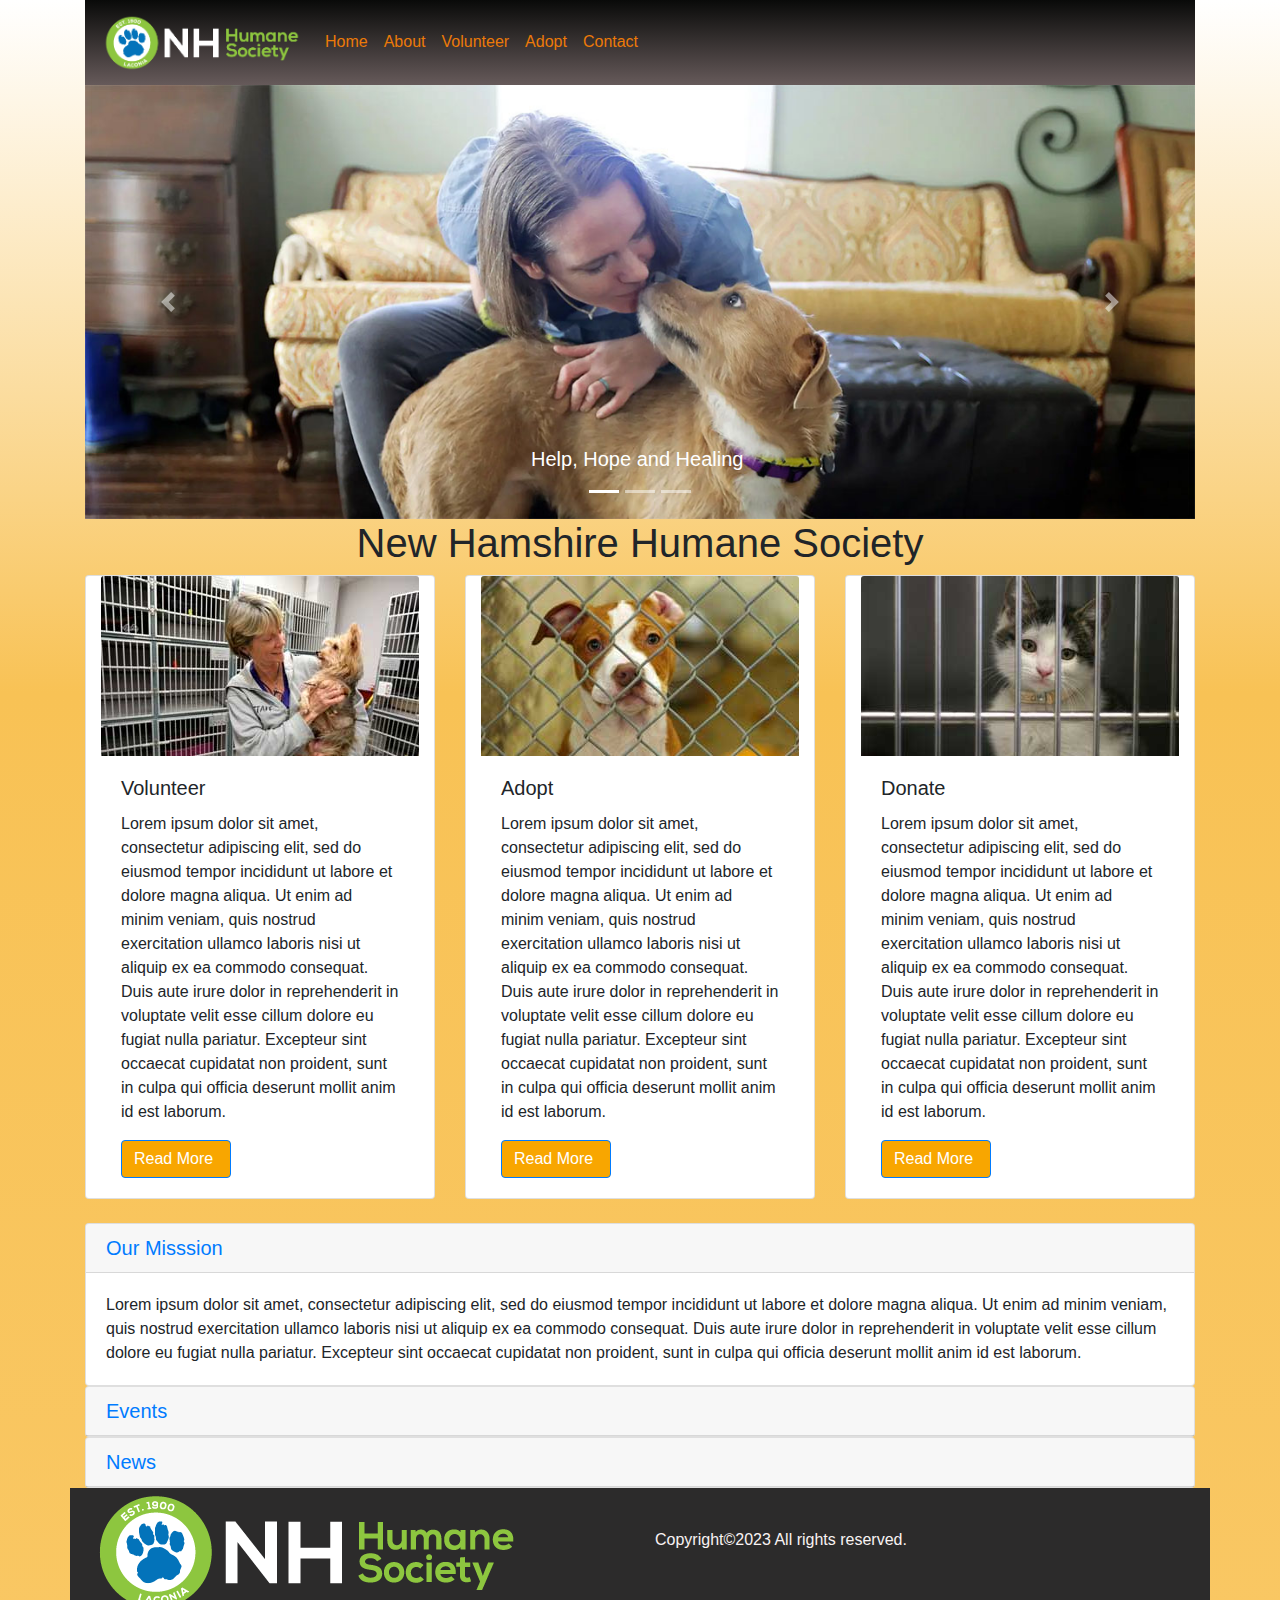
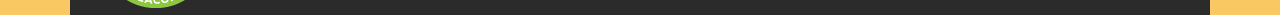
<file: index.html>
<!DOCTYPE html>
<html lang="en">
  <head>
    <meta charset="utf-8">
	<meta http-equiv="X-UA-Compatible" content="IE=edge">
	<meta name="viewport" content="width=device-width, initial-scale=1">
    <title>Untitled Document</title>
    <!-- Bootstrap -->
	<link href="css/bootstrap-4.4.1.css" rel="stylesheet">
	<link href="style.css" rel="stylesheet" type="text/css">
  </head>
  <body>
  	<div class="container-fluid">
  	  <div class="container">
  	    <nav class="navbar navbar-expand-lg navbar-light bg-light"> <a class="navbar-brand" href="index.html"><img src="images/nh-humane-logo.png" alt="" width="200" height="58" class="img-fluid"/></a>
  	      <button class="navbar-toggler" type="button" data-toggle="collapse" data-target="#navbarSupportedContent1" aria-controls="navbarSupportedContent1" aria-expanded="false" aria-label="Toggle navigation"> <span class="navbar-toggler-icon"></span> </button>
  	      <div class="collapse navbar-collapse" id="navbarSupportedContent1">
  	        <ul class="navbar-nav mr-auto">
  	          <li class="nav-item active"> <a class="nav-link" href="index.html">Home <span class="sr-only">(current)</span></a> </li>
  	          <li class="nav-item"> <a class="nav-link" href="about.html">About</a> </li>
  	          <li class="nav-item"> <a class="nav-link" href="volunteer.html">Volunteer</a></li>
  	          <li class="nav-item"> <a class="nav-link" href="adopt.html">Adopt</a></li>
  	          <li class="nav-item"> <a class="nav-link" href="contact.html">Contact</a></li>
            </ul>
</div>
        </nav>
  	    <div id="carouselExampleIndicators1" class="carousel slide" data-ride="carousel" style="background-color: grey">
  	      <ol class="carousel-indicators">
  	        <li data-target="#carouselExampleIndicators1" data-slide-to="0" class="active"></li>
  	        <li data-target="#carouselExampleIndicators1" data-slide-to="1"></li>
  	        <li data-target="#carouselExampleIndicators1" data-slide-to="2"></li>
          </ol>
  	      <div class="carousel-inner" role="listbox">
  	        <div class="carousel-item active"> <img class="d-block mx-auto img-fluid" src="images/pet1.jpg" alt="First slide">
  	          <div class="carousel-caption">
  	            <h5>Help, Hope and Healing&nbsp;</h5>
  	        
              </div>
            </div>
  	        <div class="carousel-item"> <img class="d-block mx-auto  img-fluid" src="images/pet2.jpg" alt="Second slide">
  	          <div class="carousel-caption">
  	            <h5>Power of Adoption</h5>
  	        
              </div>
            </div>
  	        <div class="carousel-item"> <img class="d-block mx-auto  img-fluid" src="images/pet3.jpg" alt="Third slide">
  	          <div class="carousel-caption">
  	            <h5>Community Services</h5>
  	          
              </div>
            </div>
          </div>
  	      <a class="carousel-control-prev" href="#carouselExampleIndicators1" role="button" data-slide="prev"> <span class="carousel-control-prev-icon" aria-hidden="true"></span> <span class="sr-only">Previous</span> </a> <a class="carousel-control-next" href="#carouselExampleIndicators1" role="button" data-slide="next"> <span class="carousel-control-next-icon" aria-hidden="true"></span> <span class="sr-only">Next</span> </a> </div>
        <h1 class="text-center">New Hamshire Humane Society</h1>
        <div class="row">
          <div class="col-lg-4">
            <div class="card col-md-4 col-lg-12"> <img class="card-img-top" src="images/card1.jpg" alt="Card image cap">
              
              <div class="card-body">
                <h5 class="card-title">Volunteer&nbsp;</h5>
                <p class="card-text">Lorem ipsum dolor sit amet, consectetur adipiscing elit, sed do eiusmod tempor incididunt ut labore et dolore magna aliqua. Ut enim ad minim veniam, quis nostrud exercitation ullamco laboris nisi ut aliquip ex ea commodo consequat. Duis aute irure dolor in reprehenderit in voluptate velit esse cillum dolore eu fugiat nulla pariatur. Excepteur sint occaecat cupidatat non proident, sunt in culpa qui officia deserunt mollit anim id est laborum.</p>
                <a href="#" class="btn btn-primary">Read More&nbsp;</a> </div>
            </div>
          </div>
          <div class="col-lg-4">
            <div class="card col-md-4 col-lg-12"> <img class="card-img-top" src="images/card2.jpg" alt="Card image cap">
              <div class="card-body">
                <h5 class="card-title">Adopt&nbsp;</h5>
                <p class="card-text">Lorem ipsum dolor sit amet, consectetur adipiscing elit, sed do eiusmod tempor incididunt ut labore et dolore magna aliqua. Ut enim ad minim veniam, quis nostrud exercitation ullamco laboris nisi ut aliquip ex ea commodo consequat. Duis aute irure dolor in reprehenderit in voluptate velit esse cillum dolore eu fugiat nulla pariatur. Excepteur sint occaecat cupidatat non proident, sunt in culpa qui officia deserunt mollit anim id est laborum.</p>
                <a href="#" class="btn btn-primary">Read More&nbsp;</a> </div>
            </div>
          </div>
          <div class="col-lg-4">
            <div class="card col-md-4 col-lg-12"> <img class="card-img-top" src="images/card3.jpg" alt="Card image cap">
              <div class="card-body">
                <h5 class="card-title">Donate</h5>
                <p class="card-text">Lorem ipsum dolor sit amet, consectetur adipiscing elit, sed do eiusmod tempor incididunt ut labore et dolore magna aliqua. Ut enim ad minim veniam, quis nostrud exercitation ullamco laboris nisi ut aliquip ex ea commodo consequat. Duis aute irure dolor in reprehenderit in voluptate velit esse cillum dolore eu fugiat nulla pariatur. Excepteur sint occaecat cupidatat non proident, sunt in culpa qui officia deserunt mollit anim id est laborum.</p>
                <a href="#" class="btn btn-primary">Read More&nbsp;</a> </div>
            </div>
          </div>
        </div><br />
        <div id="accordion1" role="tablist">
          <div class="card">
            <div class="card-header" role="tab" id="headingOne1">
              <h5 class="mb-0"> <a data-toggle="collapse" href="#collapseOne1" role="button" aria-expanded="true" aria-controls="collapseOne1"> Our Misssion&nbsp; </a> </h5>
            </div>
            <div id="collapseOne1" class="collapse show" role="tabpanel" aria-labelledby="headingOne1" data-parent="#accordion1">
              <div class="card-body">Lorem ipsum dolor sit amet, consectetur adipiscing elit, sed do eiusmod tempor incididunt ut labore et dolore magna aliqua. Ut enim ad minim veniam, quis nostrud exercitation ullamco laboris nisi ut aliquip ex ea commodo consequat. Duis aute irure dolor in reprehenderit in voluptate velit esse cillum dolore eu fugiat nulla pariatur. Excepteur sint occaecat cupidatat non proident, sunt in culpa qui officia deserunt mollit anim id est laborum.</div>
            </div>
          </div>
          <div class="card">
            <div class="card-header" role="tab" id="headingTwo1">
              <h5 class="mb-0"> <a class="collapsed" data-toggle="collapse" href="#collapseTwo1" role="button" aria-expanded="false" aria-controls="collapseTwo1"> Events </a> </h5>
            </div>
            <div id="collapseTwo1" class="collapse" role="tabpanel" aria-labelledby="headingTwo1" data-parent="#accordion1">
              <div class="card-body">Lorem ipsum dolor sit amet, consectetur adipiscing elit, sed do eiusmod tempor incididunt ut labore et dolore magna aliqua. Ut enim ad minim veniam, quis nostrud exercitation ullamco laboris nisi ut aliquip ex ea commodo consequat. Duis aute irure dolor in reprehenderit in voluptate velit esse cillum dolore eu fugiat nulla pariatur. Excepteur sint occaecat cupidatat non proident, sunt in culpa qui officia deserunt mollit anim id est laborum.</div>
            </div>
          </div>
          <div class="card">
            <div class="card-header" role="tab" id="headingThree1">
              <h5 class="mb-0"> <a class="collapsed" data-toggle="collapse" href="#collapseThree1" role="button" aria-expanded="false" aria-controls="collapseThree1"> News </a> </h5>
            </div>
            <div id="collapseThree1" class="collapse" role="tabpanel" aria-labelledby="headingThree1" data-parent="#accordion1">
              <div class="card-body">Lorem ipsum dolor sit amet, consectetur adipiscing elit, sed do eiusmod tempor incididunt ut labore et dolore magna aliqua. Ut enim ad minim veniam, quis nostrud exercitation ullamco laboris nisi ut aliquip ex ea commodo consequat. Duis aute irure dolor in reprehenderit in voluptate velit esse cillum dolore eu fugiat nulla pariatur. Excepteur sint occaecat cupidatat non proident, sunt in culpa qui officia deserunt mollit anim id est laborum.</div>
            </div>
          </div>
        </div>
        <footer>
          <div class="row">
            <div class="col-lg-6">&nbsp;<img src="images/nh-humane-logo.png" width="431" height="127" alt=""/></div>
            <div class="col-lg-6">
              <p>&nbsp;</p>
              <p>Copyright©2023 All rights reserved.&nbsp;&nbsp;</p>
            </div>
          </div>
        </footer>
      </div>
  	</div>
  	<!-- body code goes here -->


	<!-- jQuery (necessary for Bootstrap's JavaScript plugins) --> 
	<script src="js/jquery-3.4.1.min.js"></script>

	<!-- Include all compiled plugins (below), or include individual files as needed -->
	<script src="js/popper.min.js"></script> 
  <script src="js/bootstrap-4.4.1.js"></script>
  </body>
</html>
</file>
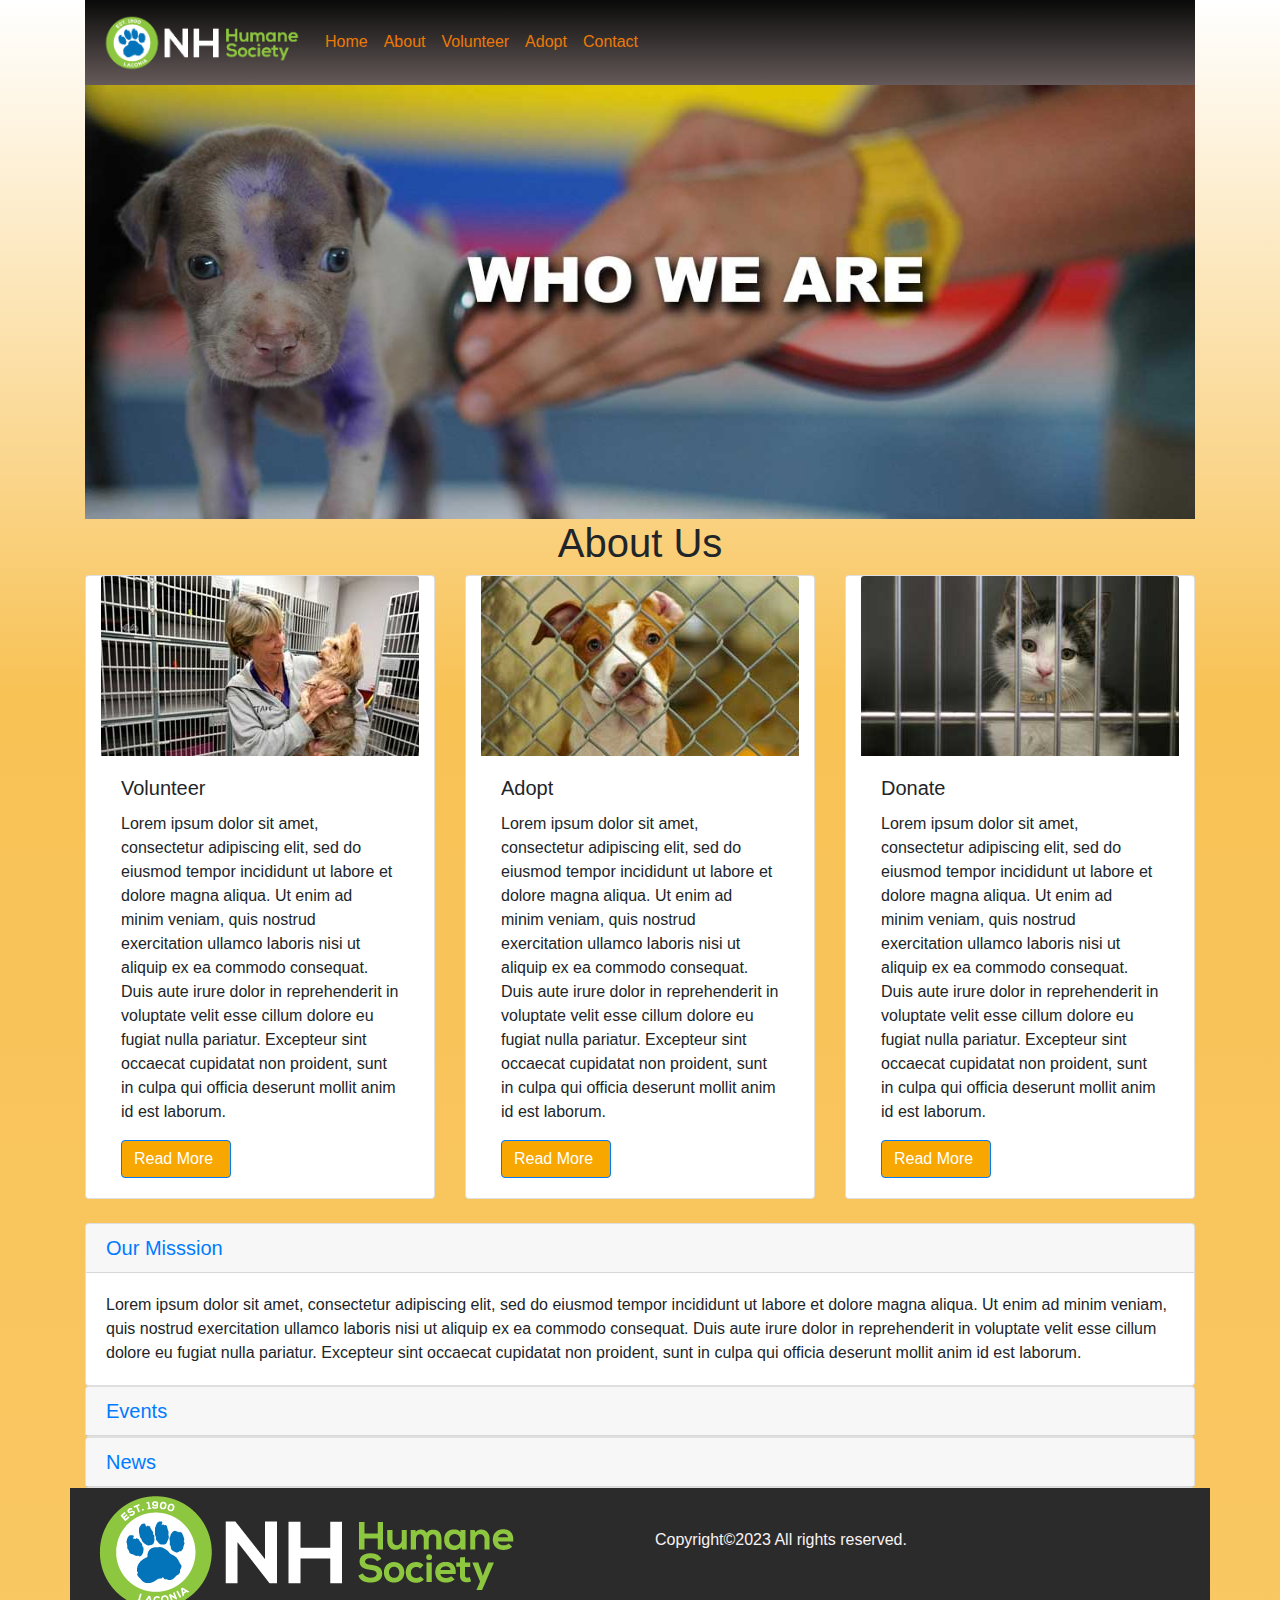
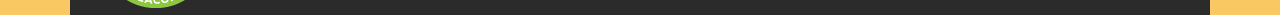
<file: about.html>
<!DOCTYPE html>
<html lang="en">
  <head>
    <meta charset="utf-8">
	<meta http-equiv="X-UA-Compatible" content="IE=edge">
	<meta name="viewport" content="width=device-width, initial-scale=1">
    <title>Untitled Document</title>
    <!-- Bootstrap -->
	<link href="css/bootstrap-4.4.1.css" rel="stylesheet">
	<link href="style.css" rel="stylesheet" type="text/css">
  </head>
  <body>
  	<div class="container-fluid">
  	  <div class="container">
  	    <nav class="navbar navbar-expand-lg navbar-light bg-light"> <a class="navbar-brand" href="index.html"><img src="images/nh-humane-logo.png" alt="" width="200" height="58" class="img-fluid"/></a>
  	      <button class="navbar-toggler" type="button" data-toggle="collapse" data-target="#navbarSupportedContent1" aria-controls="navbarSupportedContent1" aria-expanded="false" aria-label="Toggle navigation"> <span class="navbar-toggler-icon"></span> </button>
  	      <div class="collapse navbar-collapse" id="navbarSupportedContent1">
  	        <ul class="navbar-nav mr-auto">
  	          <li class="nav-item active"> <a class="nav-link" href="inde.html">Home <span class="sr-only">(current)</span></a> </li>
  	          <li class="nav-item"> <a class="nav-link" href="about.html">About</a> </li>
  	          <li class="nav-item"> <a class="nav-link" href="volunteer.html">Volunteer</a></li>
  	          <li class="nav-item"> <a class="nav-link" href="adopt.html">Adopt</a></li>
  	          <li class="nav-item"> <a class="nav-link" href="contact.html">Contact</a></li>
            </ul>
</div>
        </nav>
	    <div><img src="images/about.jpg" alt="" width="1280" height="500" class="img-fluid"/></div>

           
        <h1 class="text-center">About Us</h1>
        <div class="row">
          <div class="col-lg-4">
            <div class="card col-md-4 col-lg-12"> <img class="card-img-top" src="images/card1.jpg" alt="Card image cap">
              
              <div class="card-body">
                <h5 class="card-title">Volunteer&nbsp;</h5>
                <p class="card-text">Lorem ipsum dolor sit amet, consectetur adipiscing elit, sed do eiusmod tempor incididunt ut labore et dolore magna aliqua. Ut enim ad minim veniam, quis nostrud exercitation ullamco laboris nisi ut aliquip ex ea commodo consequat. Duis aute irure dolor in reprehenderit in voluptate velit esse cillum dolore eu fugiat nulla pariatur. Excepteur sint occaecat cupidatat non proident, sunt in culpa qui officia deserunt mollit anim id est laborum.</p>
                <a href="#" class="btn btn-primary">Read More&nbsp;</a> </div>
            </div>
          </div>
          <div class="col-lg-4">
            <div class="card col-md-4 col-lg-12"> <img class="card-img-top" src="images/card2.jpg" alt="Card image cap">
              <div class="card-body">
                <h5 class="card-title">Adopt&nbsp;</h5>
                <p class="card-text">Lorem ipsum dolor sit amet, consectetur adipiscing elit, sed do eiusmod tempor incididunt ut labore et dolore magna aliqua. Ut enim ad minim veniam, quis nostrud exercitation ullamco laboris nisi ut aliquip ex ea commodo consequat. Duis aute irure dolor in reprehenderit in voluptate velit esse cillum dolore eu fugiat nulla pariatur. Excepteur sint occaecat cupidatat non proident, sunt in culpa qui officia deserunt mollit anim id est laborum.</p>
                <a href="#" class="btn btn-primary">Read More&nbsp;</a> </div>
            </div>
          </div>
          <div class="col-lg-4">
            <div class="card col-md-4 col-lg-12"> <img class="card-img-top" src="images/card3.jpg" alt="Card image cap">
              <div class="card-body">
                <h5 class="card-title">Donate</h5>
                <p class="card-text">Lorem ipsum dolor sit amet, consectetur adipiscing elit, sed do eiusmod tempor incididunt ut labore et dolore magna aliqua. Ut enim ad minim veniam, quis nostrud exercitation ullamco laboris nisi ut aliquip ex ea commodo consequat. Duis aute irure dolor in reprehenderit in voluptate velit esse cillum dolore eu fugiat nulla pariatur. Excepteur sint occaecat cupidatat non proident, sunt in culpa qui officia deserunt mollit anim id est laborum.</p>
                <a href="#" class="btn btn-primary">Read More&nbsp;</a> </div>
            </div>
          </div>
        </div><br />
        <div id="accordion1" role="tablist">
          <div class="card">
            <div class="card-header" role="tab" id="headingOne1">
              <h5 class="mb-0"> <a data-toggle="collapse" href="#collapseOne1" role="button" aria-expanded="true" aria-controls="collapseOne1"> Our Misssion&nbsp; </a> </h5>
            </div>
            <div id="collapseOne1" class="collapse show" role="tabpanel" aria-labelledby="headingOne1" data-parent="#accordion1">
              <div class="card-body">Lorem ipsum dolor sit amet, consectetur adipiscing elit, sed do eiusmod tempor incididunt ut labore et dolore magna aliqua. Ut enim ad minim veniam, quis nostrud exercitation ullamco laboris nisi ut aliquip ex ea commodo consequat. Duis aute irure dolor in reprehenderit in voluptate velit esse cillum dolore eu fugiat nulla pariatur. Excepteur sint occaecat cupidatat non proident, sunt in culpa qui officia deserunt mollit anim id est laborum.</div>
            </div>
          </div>
          <div class="card">
            <div class="card-header" role="tab" id="headingTwo1">
              <h5 class="mb-0"> <a class="collapsed" data-toggle="collapse" href="#collapseTwo1" role="button" aria-expanded="false" aria-controls="collapseTwo1"> Events </a> </h5>
            </div>
            <div id="collapseTwo1" class="collapse" role="tabpanel" aria-labelledby="headingTwo1" data-parent="#accordion1">
              <div class="card-body">Lorem ipsum dolor sit amet, consectetur adipiscing elit, sed do eiusmod tempor incididunt ut labore et dolore magna aliqua. Ut enim ad minim veniam, quis nostrud exercitation ullamco laboris nisi ut aliquip ex ea commodo consequat. Duis aute irure dolor in reprehenderit in voluptate velit esse cillum dolore eu fugiat nulla pariatur. Excepteur sint occaecat cupidatat non proident, sunt in culpa qui officia deserunt mollit anim id est laborum.</div>
            </div>
          </div>
          <div class="card">
            <div class="card-header" role="tab" id="headingThree1">
              <h5 class="mb-0"> <a class="collapsed" data-toggle="collapse" href="#collapseThree1" role="button" aria-expanded="false" aria-controls="collapseThree1"> News </a> </h5>
            </div>
            <div id="collapseThree1" class="collapse" role="tabpanel" aria-labelledby="headingThree1" data-parent="#accordion1">
              <div class="card-body">Lorem ipsum dolor sit amet, consectetur adipiscing elit, sed do eiusmod tempor incididunt ut labore et dolore magna aliqua. Ut enim ad minim veniam, quis nostrud exercitation ullamco laboris nisi ut aliquip ex ea commodo consequat. Duis aute irure dolor in reprehenderit in voluptate velit esse cillum dolore eu fugiat nulla pariatur. Excepteur sint occaecat cupidatat non proident, sunt in culpa qui officia deserunt mollit anim id est laborum.</div>
            </div>
          </div>
        </div>
        <footer>
          <div class="row">
            <div class="col-lg-6">&nbsp;<img src="images/nh-humane-logo.png" width="431" height="127" alt=""/></div>
            <div class="col-lg-6">
              <p>&nbsp;</p>
              <p>Copyright©2023 All rights reserved.&nbsp;&nbsp;</p>
            </div>
          </div>
        </footer>
      </div>
  	</div>
  	<!-- body code goes here -->


	<!-- jQuery (necessary for Bootstrap's JavaScript plugins) --> 
	<script src="js/jquery-3.4.1.min.js"></script>

	<!-- Include all compiled plugins (below), or include individual files as needed -->
	<script src="js/popper.min.js"></script> 
  <script src="js/bootstrap-4.4.1.js"></script>
  </body>
</html>
</file>
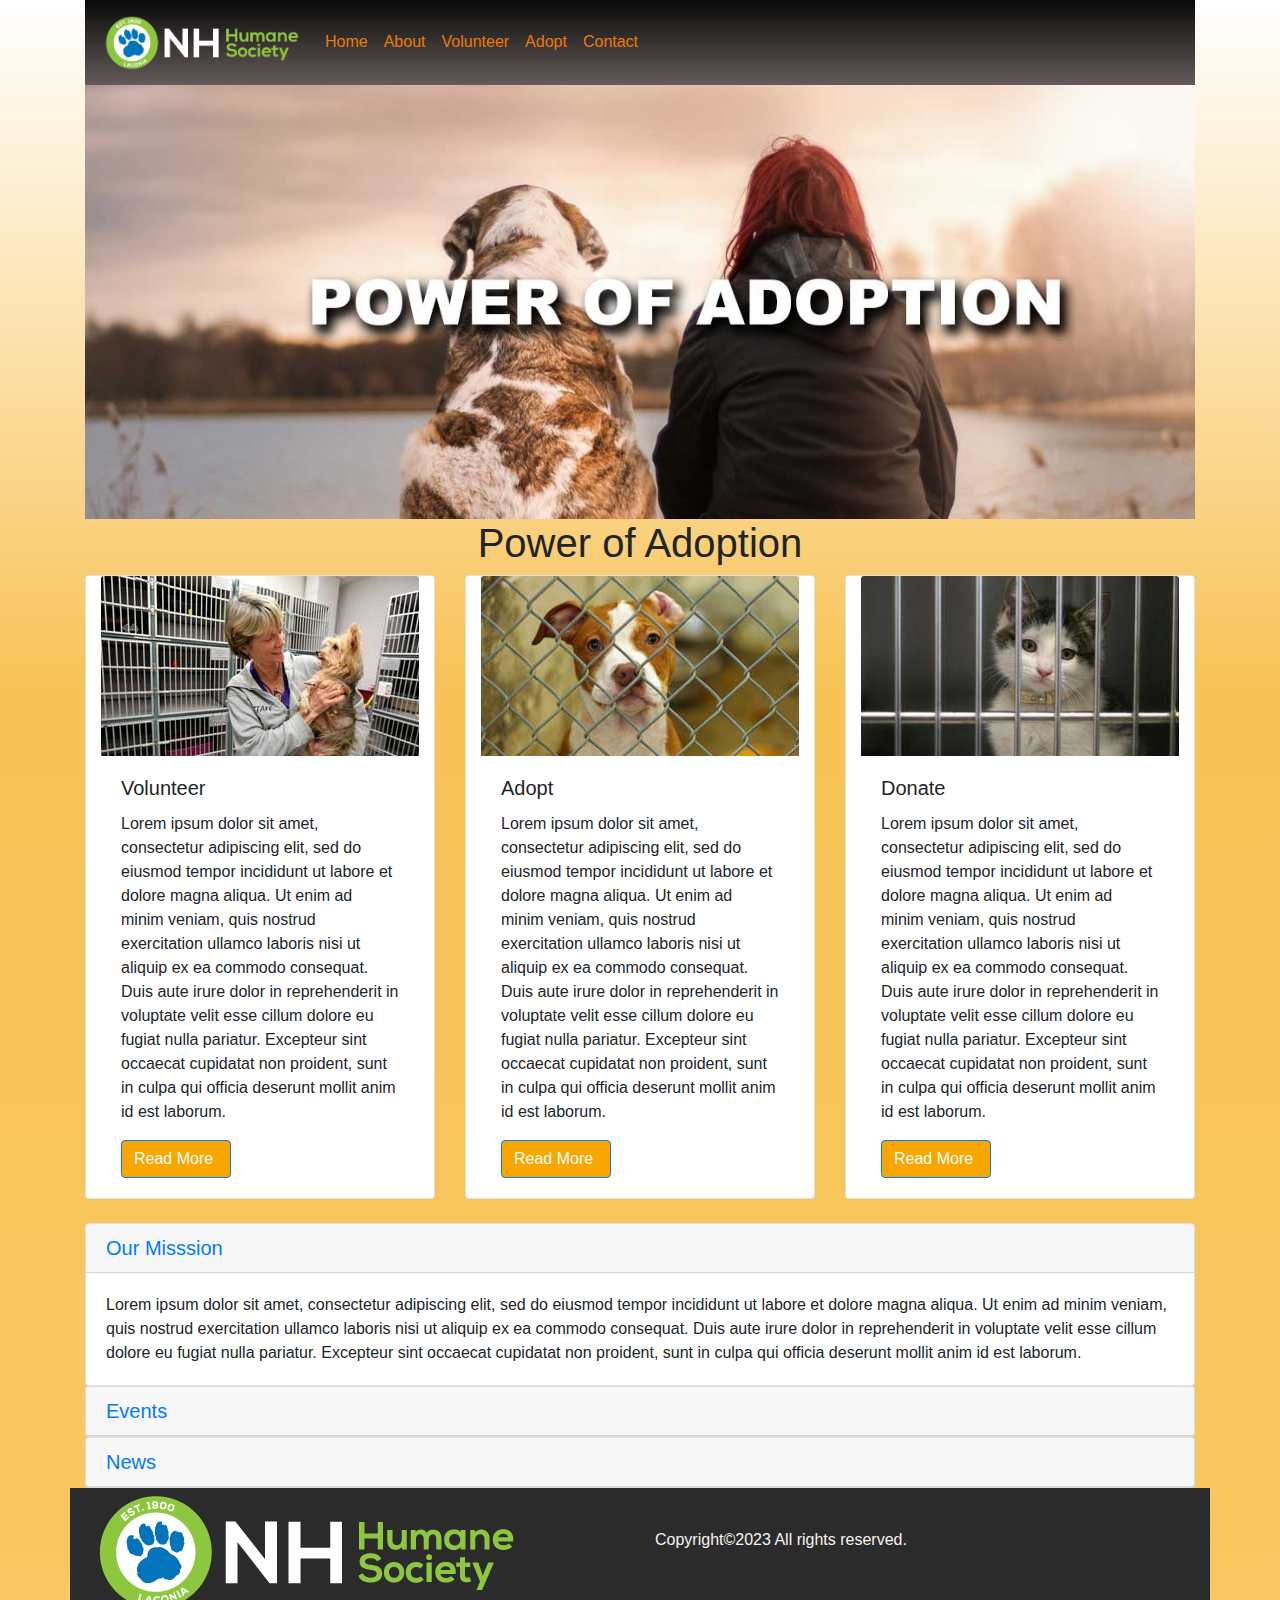
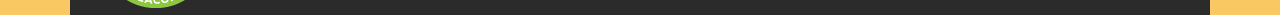
<file: adopt.html>
<!DOCTYPE html>
<html lang="en">
  <head>
    <meta charset="utf-8">
	<meta http-equiv="X-UA-Compatible" content="IE=edge">
	<meta name="viewport" content="width=device-width, initial-scale=1">
    <title>Untitled Document</title>
    <!-- Bootstrap -->
	<link href="css/bootstrap-4.4.1.css" rel="stylesheet">
	<link href="style.css" rel="stylesheet" type="text/css">
  </head>
  <body>
  	<div class="container-fluid">
  	  <div class="container">
  	    <nav class="navbar navbar-expand-lg navbar-light bg-light"> <a class="navbar-brand" href="index.html"><img src="images/nh-humane-logo.png" alt="" width="200" height="58" class="img-fluid"/></a>
  	      <button class="navbar-toggler" type="button" data-toggle="collapse" data-target="#navbarSupportedContent1" aria-controls="navbarSupportedContent1" aria-expanded="false" aria-label="Toggle navigation"> <span class="navbar-toggler-icon"></span> </button>
  	      <div class="collapse navbar-collapse" id="navbarSupportedContent1">
  	        <ul class="navbar-nav mr-auto">
  	          <li class="nav-item active"> <a class="nav-link" href="inde.html">Home <span class="sr-only">(current)</span></a> </li>
  	          <li class="nav-item"> <a class="nav-link" href="about.html">About</a> </li>
  	          <li class="nav-item"> <a class="nav-link" href="volunteer.html">Volunteer</a></li>
  	          <li class="nav-item"> <a class="nav-link" href="adopt.html">Adopt</a></li>
  	          <li class="nav-item"> <a class="nav-link" href="contact.html">Contact</a></li>
            </ul>
</div>
        </nav>
	    <div><img src="images/adopt.jpg" alt="" width="1280" height="500" class="img-fluid"/></div>
<h1 class="text-center">Power of Adoption</h1>
        <div class="row">
          <div class="col-lg-4">
            <div class="card col-md-4 col-lg-12"> <img class="card-img-top" src="images/card1.jpg" alt="Card image cap">
              
              <div class="card-body">
                <h5 class="card-title">Volunteer&nbsp;</h5>
                <p class="card-text">Lorem ipsum dolor sit amet, consectetur adipiscing elit, sed do eiusmod tempor incididunt ut labore et dolore magna aliqua. Ut enim ad minim veniam, quis nostrud exercitation ullamco laboris nisi ut aliquip ex ea commodo consequat. Duis aute irure dolor in reprehenderit in voluptate velit esse cillum dolore eu fugiat nulla pariatur. Excepteur sint occaecat cupidatat non proident, sunt in culpa qui officia deserunt mollit anim id est laborum.</p>
                <a href="#" class="btn btn-primary">Read More&nbsp;</a> </div>
            </div>
          </div>
          <div class="col-lg-4">
            <div class="card col-md-4 col-lg-12"> <img class="card-img-top" src="images/card2.jpg" alt="Card image cap">
              <div class="card-body">
                <h5 class="card-title">Adopt&nbsp;</h5>
                <p class="card-text">Lorem ipsum dolor sit amet, consectetur adipiscing elit, sed do eiusmod tempor incididunt ut labore et dolore magna aliqua. Ut enim ad minim veniam, quis nostrud exercitation ullamco laboris nisi ut aliquip ex ea commodo consequat. Duis aute irure dolor in reprehenderit in voluptate velit esse cillum dolore eu fugiat nulla pariatur. Excepteur sint occaecat cupidatat non proident, sunt in culpa qui officia deserunt mollit anim id est laborum.</p>
                <a href="#" class="btn btn-primary">Read More&nbsp;</a> </div>
            </div>
          </div>
          <div class="col-lg-4">
            <div class="card col-md-4 col-lg-12"> <img class="card-img-top" src="images/card3.jpg" alt="Card image cap">
              <div class="card-body">
                <h5 class="card-title">Donate</h5>
                <p class="card-text">Lorem ipsum dolor sit amet, consectetur adipiscing elit, sed do eiusmod tempor incididunt ut labore et dolore magna aliqua. Ut enim ad minim veniam, quis nostrud exercitation ullamco laboris nisi ut aliquip ex ea commodo consequat. Duis aute irure dolor in reprehenderit in voluptate velit esse cillum dolore eu fugiat nulla pariatur. Excepteur sint occaecat cupidatat non proident, sunt in culpa qui officia deserunt mollit anim id est laborum.</p>
                <a href="#" class="btn btn-primary">Read More&nbsp;</a> </div>
            </div>
          </div>
        </div><br />
        <div id="accordion1" role="tablist">
          <div class="card">
            <div class="card-header" role="tab" id="headingOne1">
              <h5 class="mb-0"> <a data-toggle="collapse" href="#collapseOne1" role="button" aria-expanded="true" aria-controls="collapseOne1"> Our Misssion&nbsp; </a> </h5>
            </div>
            <div id="collapseOne1" class="collapse show" role="tabpanel" aria-labelledby="headingOne1" data-parent="#accordion1">
              <div class="card-body">Lorem ipsum dolor sit amet, consectetur adipiscing elit, sed do eiusmod tempor incididunt ut labore et dolore magna aliqua. Ut enim ad minim veniam, quis nostrud exercitation ullamco laboris nisi ut aliquip ex ea commodo consequat. Duis aute irure dolor in reprehenderit in voluptate velit esse cillum dolore eu fugiat nulla pariatur. Excepteur sint occaecat cupidatat non proident, sunt in culpa qui officia deserunt mollit anim id est laborum.</div>
            </div>
          </div>
          <div class="card">
            <div class="card-header" role="tab" id="headingTwo1">
              <h5 class="mb-0"> <a class="collapsed" data-toggle="collapse" href="#collapseTwo1" role="button" aria-expanded="false" aria-controls="collapseTwo1"> Events </a> </h5>
            </div>
            <div id="collapseTwo1" class="collapse" role="tabpanel" aria-labelledby="headingTwo1" data-parent="#accordion1">
              <div class="card-body">Lorem ipsum dolor sit amet, consectetur adipiscing elit, sed do eiusmod tempor incididunt ut labore et dolore magna aliqua. Ut enim ad minim veniam, quis nostrud exercitation ullamco laboris nisi ut aliquip ex ea commodo consequat. Duis aute irure dolor in reprehenderit in voluptate velit esse cillum dolore eu fugiat nulla pariatur. Excepteur sint occaecat cupidatat non proident, sunt in culpa qui officia deserunt mollit anim id est laborum.</div>
            </div>
          </div>
          <div class="card">
            <div class="card-header" role="tab" id="headingThree1">
              <h5 class="mb-0"> <a class="collapsed" data-toggle="collapse" href="#collapseThree1" role="button" aria-expanded="false" aria-controls="collapseThree1"> News </a> </h5>
            </div>
            <div id="collapseThree1" class="collapse" role="tabpanel" aria-labelledby="headingThree1" data-parent="#accordion1">
              <div class="card-body">Lorem ipsum dolor sit amet, consectetur adipiscing elit, sed do eiusmod tempor incididunt ut labore et dolore magna aliqua. Ut enim ad minim veniam, quis nostrud exercitation ullamco laboris nisi ut aliquip ex ea commodo consequat. Duis aute irure dolor in reprehenderit in voluptate velit esse cillum dolore eu fugiat nulla pariatur. Excepteur sint occaecat cupidatat non proident, sunt in culpa qui officia deserunt mollit anim id est laborum.</div>
            </div>
          </div>
        </div>
        <footer>
          <div class="row">
            <div class="col-lg-6">&nbsp;<img src="images/nh-humane-logo.png" width="431" height="127" alt=""/></div>
            <div class="col-lg-6">
              <p>&nbsp;</p>
              <p>Copyright©2023 All rights reserved.&nbsp;&nbsp;</p>
            </div>
          </div>
        </footer>
      </div>
  	</div>
  	<!-- body code goes here -->


	<!-- jQuery (necessary for Bootstrap's JavaScript plugins) --> 
	<script src="js/jquery-3.4.1.min.js"></script>

	<!-- Include all compiled plugins (below), or include individual files as needed -->
	<script src="js/popper.min.js"></script> 
  <script src="js/bootstrap-4.4.1.js"></script>
  </body>
</html>
</file>
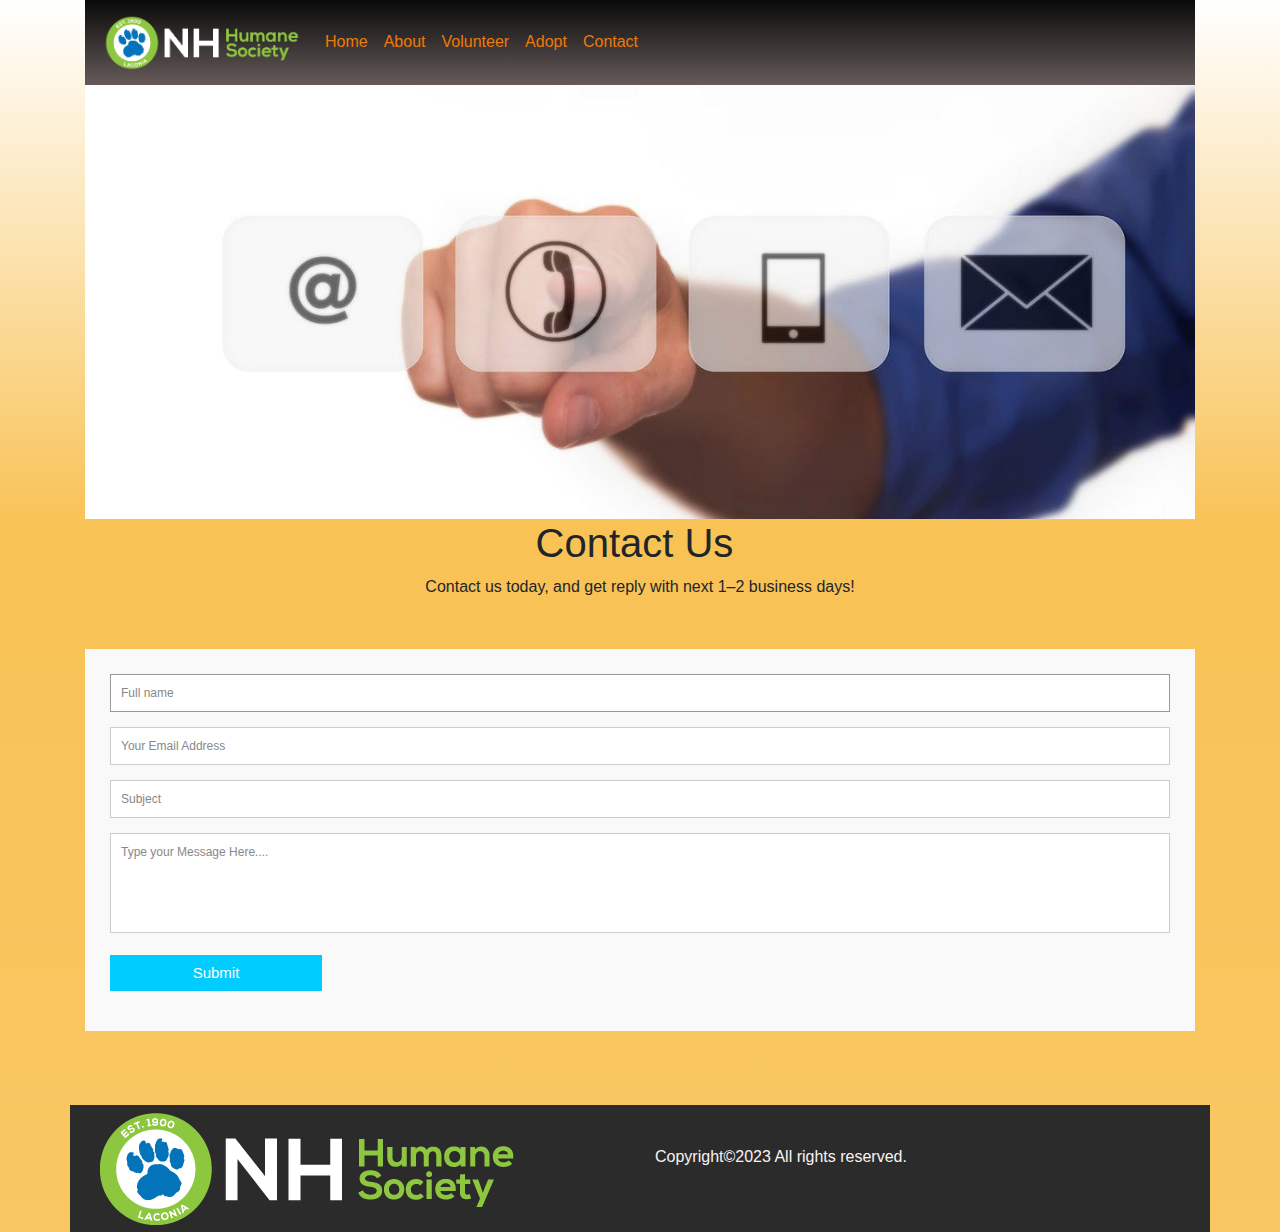
<file: contact.html>
<!DOCTYPE html>
<html lang="en">
  <head>
    <meta charset="utf-8">
	<meta http-equiv="X-UA-Compatible" content="IE=edge">
	<meta name="viewport" content="width=device-width, initial-scale=1">
    <title>Untitled Document</title>
    <!-- Bootstrap -->
	<link href="css/bootstrap-4.4.1.css" rel="stylesheet">
	<link href="style.css" rel="stylesheet" type="text/css">
  </head>
  <body>
  	<div class="container-fluid">
  	  <div class="container">
  	    <nav class="navbar navbar-expand-lg navbar-light bg-light"> <a class="navbar-brand" href="index.html"><img src="images/nh-humane-logo.png" alt="" width="200" height="58" class="img-fluid"/></a>
  	      <button class="navbar-toggler" type="button" data-toggle="collapse" data-target="#navbarSupportedContent1" aria-controls="navbarSupportedContent1" aria-expanded="false" aria-label="Toggle navigation"> <span class="navbar-toggler-icon"></span> </button>
  	      <div class="collapse navbar-collapse" id="navbarSupportedContent1">
  	        <ul class="navbar-nav mr-auto">
  	          <li class="nav-item active"> <a class="nav-link" href="inde.html">Home <span class="sr-only">(current)</span></a> </li>
  	          <li class="nav-item"> <a class="nav-link" href="about.html">About</a> </li>
  	          <li class="nav-item"> <a class="nav-link" href="volunteer.html">Volunteer</a></li>
  	          <li class="nav-item"> <a class="nav-link" href="adopt.html">Adopt</a></li>
  	          <li class="nav-item"> <a class="nav-link" href="contact.html">Contact</a></li>
            </ul>
</div>
        </nav>
	    <div><img src="images/contact.jpg" alt="" width="1280" height="500" class="img-fluid"/></div>
<h1 class="text-center">Contact Us&nbsp;</h1>
		  <p class="text-center">Contact us today, and get reply with next 1–2 business days!</p>
		  <form id="contact" class="container" action="contactform.php" method="post">
    <fieldset>
      <input name="name" type="text" autofocus required id="name" placeholder="Full name" tabindex="1">
    </fieldset>
	   <fieldset>
      <input name="email" type="email" required id="email" placeholder="Your Email Address" tabindex="2">
    </fieldset>
	  <fieldset>
      <input name="subject" type="text" autofocus required id="subject" placeholder="Subject" tabindex="3">
    </fieldset>
    <fieldset>
      <textarea name="message" required id="message" placeholder="Type your Message Here...." tabindex="4"></textarea>
    </fieldset>
    <fieldset>
      <button name="submit" type="submit" id="contact-submit" data-submit="...Sending">Submit</button>
    </fieldset>
  </form>
		  <br />
<footer>
      <div class="row">
            <div class="col-lg-6">&nbsp;<img src="images/nh-humane-logo.png" width="431" height="127" alt=""/></div>
            <div class="col-lg-6">
              <p>&nbsp;</p>
              <p>Copyright©2023 All rights reserved.&nbsp;&nbsp;</p>
            </div>
          </div>
        </footer>
      </div>
  	</div>
  	<!-- body code goes here -->


	<!-- jQuery (necessary for Bootstrap's JavaScript plugins) --> 
	<script src="js/jquery-3.4.1.min.js"></script>

	<!-- Include all compiled plugins (below), or include individual files as needed -->
	<script src="js/popper.min.js"></script> 
  <script src="js/bootstrap-4.4.1.js"></script>
  </body>
</html>
</file>
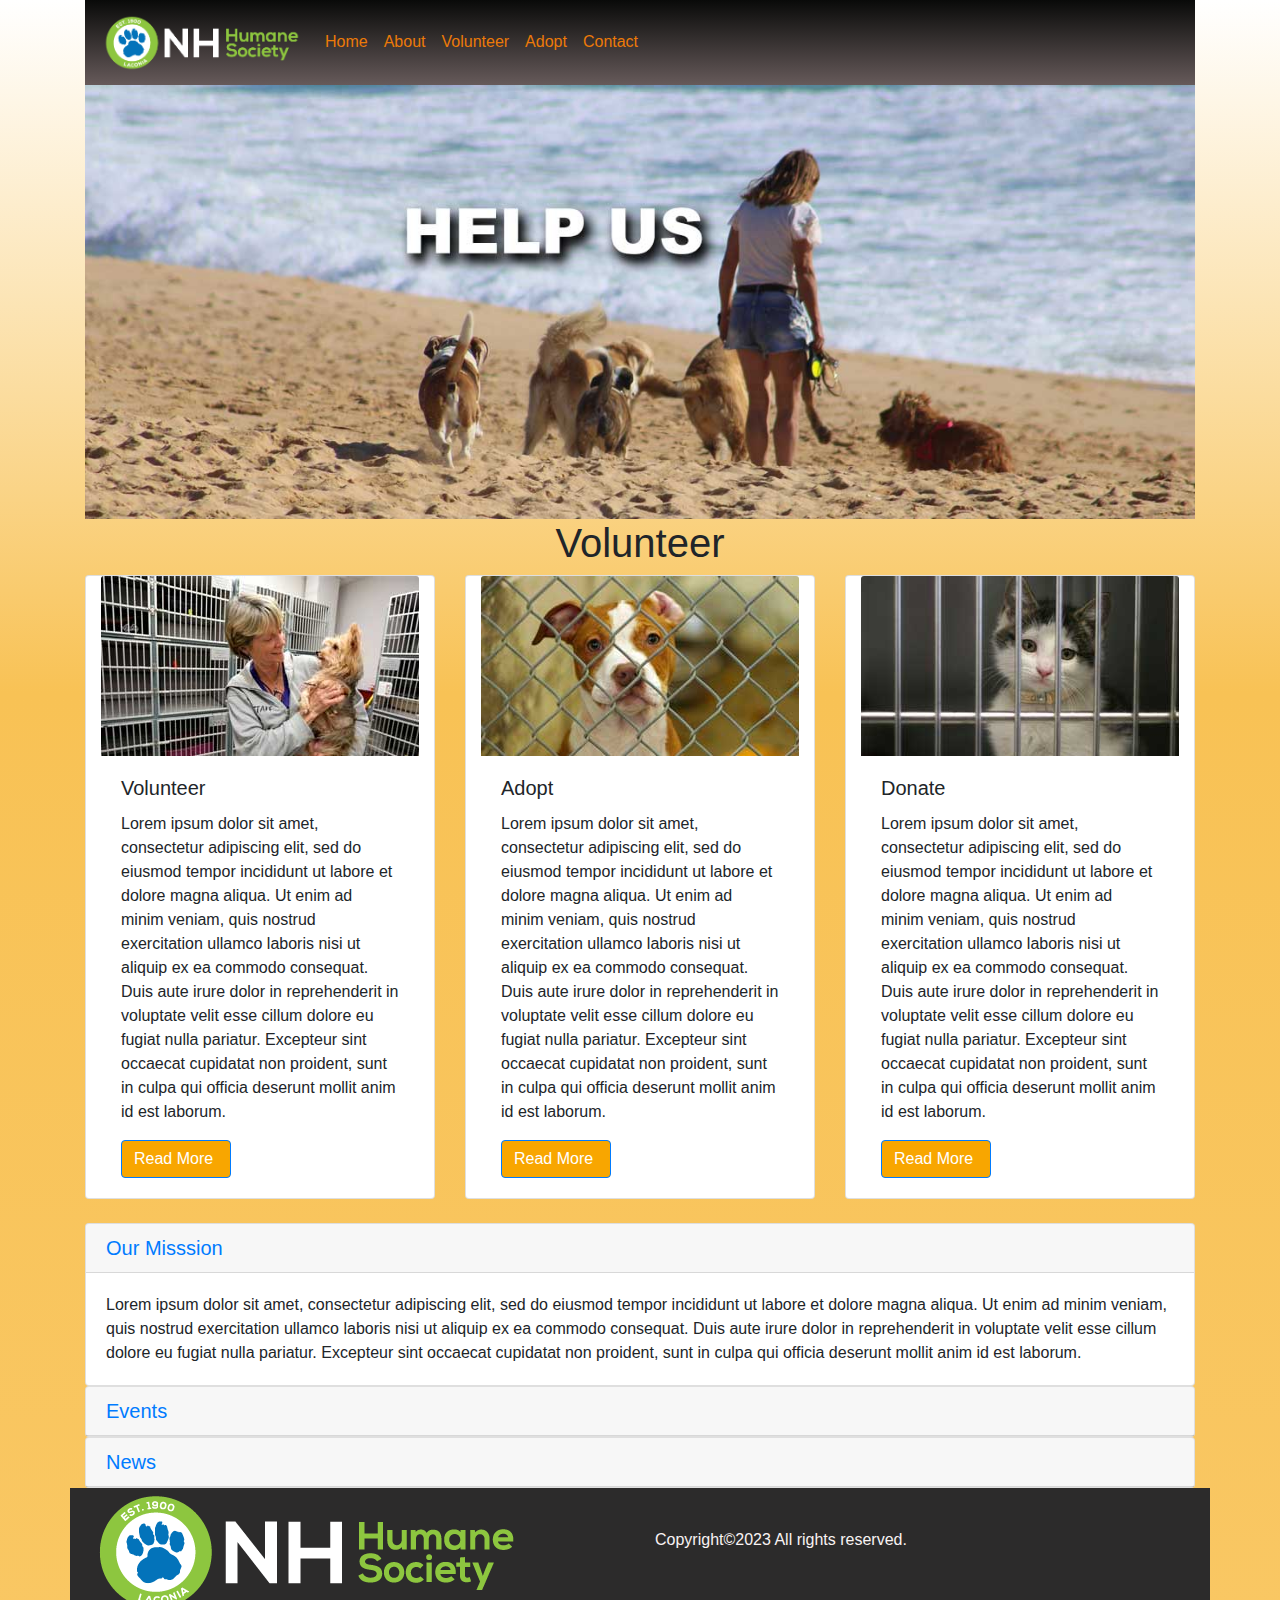
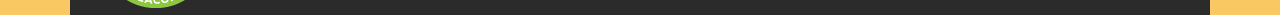
<file: volunteer.html>
<!DOCTYPE html>
<html lang="en">
  <head>
    <meta charset="utf-8">
	<meta http-equiv="X-UA-Compatible" content="IE=edge">
	<meta name="viewport" content="width=device-width, initial-scale=1">
    <title>Untitled Document</title>
    <!-- Bootstrap -->
	<link href="css/bootstrap-4.4.1.css" rel="stylesheet">
	<link href="style.css" rel="stylesheet" type="text/css">
  </head>
  <body>
  	<div class="container-fluid">
  	  <div class="container">
  	    <nav class="navbar navbar-expand-lg navbar-light bg-light"> <a class="navbar-brand" href="index.html"><img src="images/nh-humane-logo.png" alt="" width="200" height="58" class="img-fluid"/></a>
  	      <button class="navbar-toggler" type="button" data-toggle="collapse" data-target="#navbarSupportedContent1" aria-controls="navbarSupportedContent1" aria-expanded="false" aria-label="Toggle navigation"> <span class="navbar-toggler-icon"></span> </button>
  	      <div class="collapse navbar-collapse" id="navbarSupportedContent1">
  	        <ul class="navbar-nav mr-auto">
  	          <li class="nav-item active"> <a class="nav-link" href="inde.html">Home <span class="sr-only">(current)</span></a> </li>
  	          <li class="nav-item"> <a class="nav-link" href="about.html">About</a> </li>
  	          <li class="nav-item"> <a class="nav-link" href="volunteer.html">Volunteer</a></li>
  	          <li class="nav-item"> <a class="nav-link" href="adopt.html">Adopt</a></li>
  	          <li class="nav-item"> <a class="nav-link" href="contact.html">Contact</a></li>
            </ul>
</div>
        </nav>
	    <div><img src="images/volunteer.jpg" alt="" width="1280" height="500" class="img-fluid"/></div>
<h1 class="text-center">Volunteer</h1>
        <div class="row">
          <div class="col-lg-4">
            <div class="card col-md-4 col-lg-12"> <img class="card-img-top" src="images/card1.jpg" alt="Card image cap">
              
              <div class="card-body">
                <h5 class="card-title">Volunteer&nbsp;</h5>
                <p class="card-text">Lorem ipsum dolor sit amet, consectetur adipiscing elit, sed do eiusmod tempor incididunt ut labore et dolore magna aliqua. Ut enim ad minim veniam, quis nostrud exercitation ullamco laboris nisi ut aliquip ex ea commodo consequat. Duis aute irure dolor in reprehenderit in voluptate velit esse cillum dolore eu fugiat nulla pariatur. Excepteur sint occaecat cupidatat non proident, sunt in culpa qui officia deserunt mollit anim id est laborum.</p>
                <a href="#" class="btn btn-primary">Read More&nbsp;</a> </div>
            </div>
          </div>
          <div class="col-lg-4">
            <div class="card col-md-4 col-lg-12"> <img class="card-img-top" src="images/card2.jpg" alt="Card image cap">
              <div class="card-body">
                <h5 class="card-title">Adopt&nbsp;</h5>
                <p class="card-text">Lorem ipsum dolor sit amet, consectetur adipiscing elit, sed do eiusmod tempor incididunt ut labore et dolore magna aliqua. Ut enim ad minim veniam, quis nostrud exercitation ullamco laboris nisi ut aliquip ex ea commodo consequat. Duis aute irure dolor in reprehenderit in voluptate velit esse cillum dolore eu fugiat nulla pariatur. Excepteur sint occaecat cupidatat non proident, sunt in culpa qui officia deserunt mollit anim id est laborum.</p>
                <a href="#" class="btn btn-primary">Read More&nbsp;</a> </div>
            </div>
          </div>
          <div class="col-lg-4">
            <div class="card col-md-4 col-lg-12"> <img class="card-img-top" src="images/card3.jpg" alt="Card image cap">
              <div class="card-body">
                <h5 class="card-title">Donate</h5>
                <p class="card-text">Lorem ipsum dolor sit amet, consectetur adipiscing elit, sed do eiusmod tempor incididunt ut labore et dolore magna aliqua. Ut enim ad minim veniam, quis nostrud exercitation ullamco laboris nisi ut aliquip ex ea commodo consequat. Duis aute irure dolor in reprehenderit in voluptate velit esse cillum dolore eu fugiat nulla pariatur. Excepteur sint occaecat cupidatat non proident, sunt in culpa qui officia deserunt mollit anim id est laborum.</p>
                <a href="#" class="btn btn-primary">Read More&nbsp;</a> </div>
            </div>
          </div>
        </div><br />
        <div id="accordion1" role="tablist">
          <div class="card">
            <div class="card-header" role="tab" id="headingOne1">
              <h5 class="mb-0"> <a data-toggle="collapse" href="#collapseOne1" role="button" aria-expanded="true" aria-controls="collapseOne1"> Our Misssion&nbsp; </a> </h5>
            </div>
            <div id="collapseOne1" class="collapse show" role="tabpanel" aria-labelledby="headingOne1" data-parent="#accordion1">
              <div class="card-body">Lorem ipsum dolor sit amet, consectetur adipiscing elit, sed do eiusmod tempor incididunt ut labore et dolore magna aliqua. Ut enim ad minim veniam, quis nostrud exercitation ullamco laboris nisi ut aliquip ex ea commodo consequat. Duis aute irure dolor in reprehenderit in voluptate velit esse cillum dolore eu fugiat nulla pariatur. Excepteur sint occaecat cupidatat non proident, sunt in culpa qui officia deserunt mollit anim id est laborum.</div>
            </div>
          </div>
          <div class="card">
            <div class="card-header" role="tab" id="headingTwo1">
              <h5 class="mb-0"> <a class="collapsed" data-toggle="collapse" href="#collapseTwo1" role="button" aria-expanded="false" aria-controls="collapseTwo1"> Events </a> </h5>
            </div>
            <div id="collapseTwo1" class="collapse" role="tabpanel" aria-labelledby="headingTwo1" data-parent="#accordion1">
              <div class="card-body">Lorem ipsum dolor sit amet, consectetur adipiscing elit, sed do eiusmod tempor incididunt ut labore et dolore magna aliqua. Ut enim ad minim veniam, quis nostrud exercitation ullamco laboris nisi ut aliquip ex ea commodo consequat. Duis aute irure dolor in reprehenderit in voluptate velit esse cillum dolore eu fugiat nulla pariatur. Excepteur sint occaecat cupidatat non proident, sunt in culpa qui officia deserunt mollit anim id est laborum.</div>
            </div>
          </div>
          <div class="card">
            <div class="card-header" role="tab" id="headingThree1">
              <h5 class="mb-0"> <a class="collapsed" data-toggle="collapse" href="#collapseThree1" role="button" aria-expanded="false" aria-controls="collapseThree1"> News </a> </h5>
            </div>
            <div id="collapseThree1" class="collapse" role="tabpanel" aria-labelledby="headingThree1" data-parent="#accordion1">
              <div class="card-body">Lorem ipsum dolor sit amet, consectetur adipiscing elit, sed do eiusmod tempor incididunt ut labore et dolore magna aliqua. Ut enim ad minim veniam, quis nostrud exercitation ullamco laboris nisi ut aliquip ex ea commodo consequat. Duis aute irure dolor in reprehenderit in voluptate velit esse cillum dolore eu fugiat nulla pariatur. Excepteur sint occaecat cupidatat non proident, sunt in culpa qui officia deserunt mollit anim id est laborum.</div>
            </div>
          </div>
        </div>
        <footer>
          <div class="row">
            <div class="col-lg-6">&nbsp;<img src="images/nh-humane-logo.png" width="431" height="127" alt=""/></div>
            <div class="col-lg-6">
              <p>&nbsp;</p>
              <p>Copyright©2023 All rights reserved.&nbsp;&nbsp;</p>
            </div>
          </div>
        </footer>
      </div>
  	</div>
  	<!-- body code goes here -->


	<!-- jQuery (necessary for Bootstrap's JavaScript plugins) --> 
	<script src="js/jquery-3.4.1.min.js"></script>

	<!-- Include all compiled plugins (below), or include individual files as needed -->
	<script src="js/popper.min.js"></script> 
  <script src="js/bootstrap-4.4.1.js"></script>
  </body>
</html>
</file>
<file: style.css>
@charset "utf-8";
.container-fluid {
    background-image: -webkit-linear-gradient(270deg,rgba(255,255,255,1.00) 0%,rgba(248,194,85,1.00) 42.90%,rgba(249,199,99,1.00) 100%);
    background-image: -moz-linear-gradient(270deg,rgba(255,255,255,1.00) 0%,rgba(248,194,85,1.00) 42.90%,rgba(249,199,99,1.00) 100%);
    background-image: -o-linear-gradient(270deg,rgba(255,255,255,1.00) 0%,rgba(248,194,85,1.00) 42.90%,rgba(249,199,99,1.00) 100%);
    background-image: linear-gradient(180deg,rgba(255,255,255,1.00) 0.00%,rgba(248,194,85,1.00) 42.90%,rgba(249,199,99,1.00) 100.00%);


}
.container-fluid .container .navbar.navbar-expand-lg.navbar-light.bg-light {
    background-image: -webkit-linear-gradient(270deg,rgba(9,10,9,1.00) 0%,rgba(102,90,90,1.00) 100%);
    background-image: -moz-linear-gradient(270deg,rgba(9,10,9,1.00) 0%,rgba(102,90,90,1.00) 100%);
    background-image: -o-linear-gradient(270deg,rgba(9,10,9,1.00) 0%,rgba(102,90,90,1.00) 100%);
    background-image: linear-gradient(180deg,rgba(9,10,9,1.00) 0%,rgba(102,90,90,1.00) 100.00%);
}
.navbar-nav.mr-auto .nav-item .nav-link {
    color: rgba(236,122,8,1.00);
}
.container-fluid .container footer {
}
.container-fluid .container footer {
    background-color: rgba(177,172,172,1.00);
}
footer .row .col-lg-6 {
    background-color: rgba(44,43,43,1.00);
    color: rgba(249,243,243,1.00);
}
.container .navbar.navbar-expand-lg.navbar-light.bg-light .navbar-toggler {
    background-color: rgba(243,149,45,1.00);
}
.card.col-md-4.col-lg-12 .card-body .btn.btn-primary {
    background-color: rgba(248,166,0,1.00);
}



.container {
  width:100%;
  margin:0 auto;
  position:relative;
}

#contact input[type="text"], #contact input[type="email"], #contact input[type="tel"], #contact input[type="url"], #contact textarea, #contact button[type="submit"] { font:400 12px/16px "Open Sans", Helvetica, Arial, sans-serif; }

#contact {
  background:#F9F9F9;
  padding:25px;
  margin:50px 0;
}

#contact h3 {
  color: #F96;
  display: block;
  font-size: 30px;
  font-weight: 400;
}

#contact h4 {
  margin:5px 0 15px;
  display:block;
  font-size:13px;
}

fieldset {
  border: medium none !important;
  margin: 0 0 10px;
  min-width: 100%;
  padding: 0;
  width: 100%;
}

#contact input[type="text"], #contact input[type="email"], #contact input[type="tel"], #contact input[type="url"], #contact textarea {
  width:100%;
  border:1px solid #CCC;
  background:#FFF;
  margin:0 0 5px;
  padding:10px;
}

#contact input[type="text"]:hover, #contact input[type="email"]:hover, #contact input[type="tel"]:hover, #contact input[type="url"]:hover, #contact textarea:hover {
  -webkit-transition:border-color 0.3s ease-in-out;
  -moz-transition:border-color 0.3s ease-in-out;
  transition:border-color 0.3s ease-in-out;
  border:1px solid #AAA;
}

#contact textarea {
  height:100px;
  max-width:100%;
  resize:none;
}

#contact button[type="submit"] {
  cursor:pointer;
  width:20%;
  border:none;
  background:#0CF;
  color:#FFF;
  margin:0 0 5px;
  padding:10px;
  font-size:15px;
}

#contact button[type="submit"]:hover {
  background:#09C;
  -webkit-transition:background 0.3s ease-in-out;
  -moz-transition:background 0.3s ease-in-out;
  transition:background-color 0.3s ease-in-out;
}

#contact button[type="submit"]:active { box-shadow:inset 0 1px 3px rgba(0, 0, 0, 0.5); }

#contact input:focus, #contact textarea:focus {
  outline:0;
  border:1px solid #999;
}
::-webkit-input-placeholder {
 color:#888;
}
:-moz-placeholder {
 color:#888;
}
::-moz-placeholder {
 color:#888;
}
:-ms-input-placeholder {
 color:#888;
}
</file>
